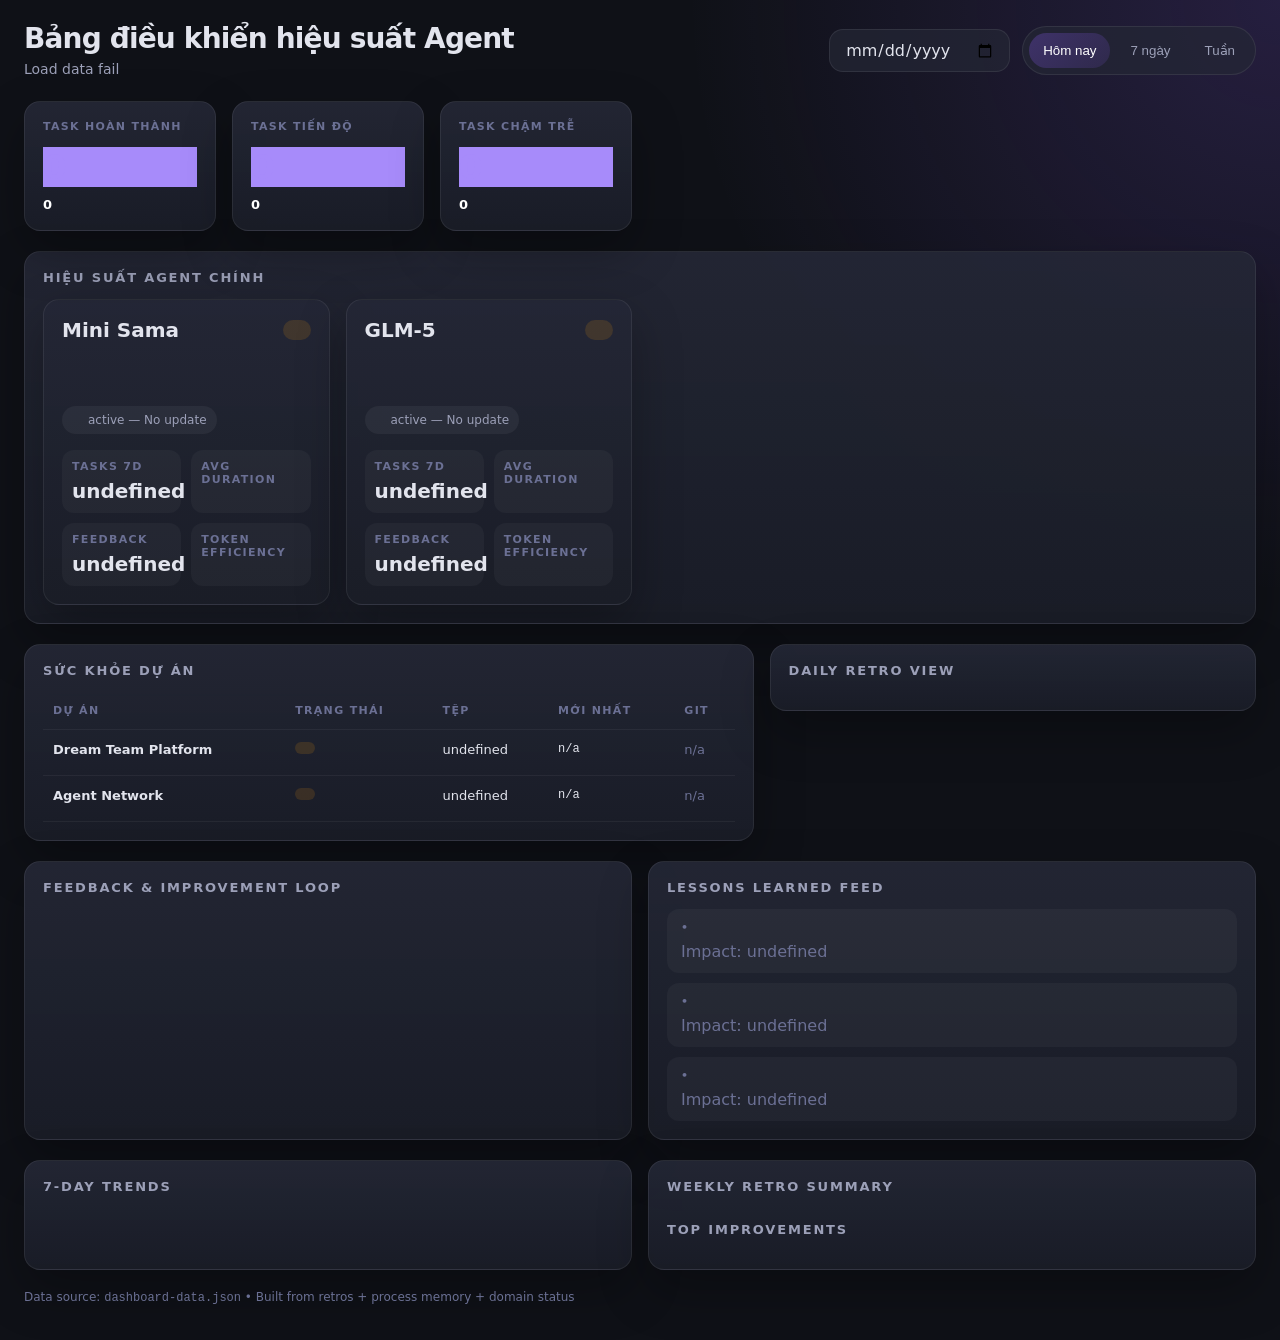
<file: public/index.html>
<!doctype html>
<html lang="vi">
<head>
  <meta charset="UTF-8" />
  <meta name="viewport" content="width=device-width, initial-scale=1.0" />
  <title>Bảng điều khiển hiệu suất Agent</title>
  <style>
    :root {
      --bg: #0f1117;
      --surface: #1a1d27;
      --surface2: #242736;
      --surface3: #2c3144;
      --border: #2e3146;
      --text: #e2e4ed;
      --text2: #9ca0b8;
      --text3: #6b7094;
      --purple: #8b5cf6;
      --purple2: #a78bfa;
      --green: #22c55e;
      --amber: #f59e0b;
      --red: #ef4444;
      --radius: 16px;
      --radius-sm: 10px;
      --shadow: 0 20px 50px rgba(0,0,0,.28);
    }
    * { box-sizing: border-box; }
    html, body { margin: 0; padding: 0; background: radial-gradient(circle at top right, rgba(139,92,246,.18), transparent 32%), var(--bg); color: var(--text); font-family: Inter, system-ui, -apple-system, sans-serif; }
    body { min-height: 100vh; }
    .app { max-width: 1440px; margin: 0 auto; padding: 24px; }
    .topbar { display: flex; gap: 16px; justify-content: space-between; align-items: center; margin-bottom: 24px; flex-wrap: wrap; }
    .title-wrap h1 { margin: 0; font-size: 28px; line-height: 1.05; letter-spacing: -.03em; }
    .title-wrap p { margin: 8px 0 0; color: var(--text2); font-size: 14px; }
    .controls { display: flex; gap: 12px; align-items: center; flex-wrap: wrap; }
    .pillset, .datebox { background: rgba(36,39,54,.7); border: 1px solid rgba(255,255,255,.08); border-radius: 999px; padding: 6px; display: flex; gap: 6px; }
    .datebox { padding: 10px 14px; border-radius: 14px; }
    input[type="date"] { background: transparent; color: var(--text); border: none; outline: none; font: inherit; }
    button.toggle { border: none; background: transparent; color: var(--text2); padding: 10px 14px; border-radius: 999px; cursor: pointer; transition: .2s ease; }
    button.toggle.active { background: linear-gradient(135deg, rgba(139,92,246,.28), rgba(139,92,246,.12)); color: white; }
    .grid { display: grid; gap: 16px; }
    .scoreboard { grid-template-columns: repeat(6, minmax(0, 1fr)); margin-bottom: 20px; }
    .card { background: linear-gradient(180deg, rgba(36,39,54,.92), rgba(26,29,39,.96)); border: 1px solid rgba(255,255,255,.07); border-radius: var(--radius); box-shadow: var(--shadow); overflow: hidden; }
    .card:hover { transform: translateY(-2px); transition: transform .2s ease; }
    .kpi { padding: 18px; min-height: 128px; position: relative; }
    .micro { color: var(--text3); text-transform: uppercase; letter-spacing: .12em; font-size: 11px; font-weight: 700; }
    .metric { margin-top: 14px; font-size: 34px; font-weight: 800; letter-spacing: -.03em; }
    .subtext, .delta { margin-top: 10px; color: var(--text2); font-size: 13px; }
    .delta strong { color: white; }
    .tone-green .metric, .tone-green .status-dot { color: var(--green); background: var(--green); }
    .tone-red .metric, .tone-red .status-dot { color: var(--red); background: var(--red); }
    .tone-amber .metric, .tone-amber .status-dot { color: var(--amber); background: var(--amber); }
    .tone-purple .metric, .tone-purple .status-dot { color: var(--purple2); background: var(--purple2); }
    .main-layout { grid-template-columns: 1.2fr .8fr; align-items: start; }
    .section { padding: 18px; }
    .section h2 { margin: 0 0 14px; font-size: 13px; text-transform: uppercase; letter-spacing: .14em; color: var(--text2); }
    .agent-grid { grid-template-columns: repeat(4, minmax(0, 1fr)); }
    .agent-card { padding: 18px; position: relative; min-height: 210px; }
    .agent-head { display: flex; justify-content: space-between; align-items: center; margin-bottom: 16px; gap: 10px; }
    .agent-name { font-size: 20px; font-weight: 800; }
    .agent-role { color: var(--text2); font-size: 13px; line-height: 1.45; min-height: 36px; }
    .status { display: inline-flex; align-items: center; gap: 8px; padding: 7px 10px; border-radius: 999px; background: rgba(255,255,255,.05); color: var(--text2); font-size: 12px; margin-top: 12px; }
    .status-dot { width: 8px; height: 8px; border-radius: 999px; display: inline-block; box-shadow: 0 0 0 rgba(255,255,255,.2); animation: pulse 1.8s infinite; }
    .stats-row { display: grid; grid-template-columns: repeat(2, minmax(0,1fr)); gap: 10px; margin-top: 16px; }
    .mini-stat { background: rgba(255,255,255,.035); border-radius: 12px; padding: 10px; }
    .mini-stat .v { font-size: 20px; font-weight: 800; margin-top: 6px; }
    .projects-table { width: 100%; border-collapse: collapse; }
    .projects-table th, .projects-table td { text-align: left; padding: 12px 10px; vertical-align: top; border-bottom: 1px solid rgba(255,255,255,.05); font-size: 13px; }
    .projects-table th { color: var(--text3); text-transform: uppercase; font-size: 11px; letter-spacing: .12em; }
    .badge { display: inline-flex; align-items: center; gap: 8px; padding: 6px 10px; border-radius: 999px; font-size: 12px; }
    .badge.green { background: rgba(34,197,94,.14); color: #8df0af; }
    .badge.amber { background: rgba(245,158,11,.14); color: #ffd27a; }
    .badge.red { background: rgba(239,68,68,.14); color: #ff9f9f; }
    .retro-panel { display: grid; gap: 14px; }
    .highlight { padding: 14px; border-radius: 14px; border-left: 4px solid; background: rgba(255,255,255,.035); }
    .highlight.good { border-color: var(--green); }
    .highlight.bad { border-color: var(--red); }
    .highlight.warn { border-color: var(--amber); }
    .highlight h3 { margin: 0 0 8px; font-size: 11px; text-transform: uppercase; letter-spacing: .12em; }
    .highlight p { margin: 0; color: var(--text2); font-size: 14px; line-height: 1.55; }
    .action-list, .lesson-list, .feedback-list, .summary-list { list-style: none; padding: 0; margin: 0; display: grid; gap: 10px; }
    .action-item, .lesson-item, .feedback-item, .summary-item { padding: 12px 14px; border-radius: 12px; background: rgba(255,255,255,.035); }
    .feedback-arrow { color: var(--purple2); font-weight: 700; }
    .two-col { display: grid; grid-template-columns: 1fr 1fr; gap: 16px; }
    .trend-bars { display: grid; gap: 14px; }
    .trend-row { display: grid; grid-template-columns: 120px 1fr 160px; gap: 12px; align-items: center; }
    .bar-stack { display: flex; height: 12px; border-radius: 999px; overflow: hidden; background: rgba(255,255,255,.06); }
    .bar.done { background: linear-gradient(90deg, #16a34a, #22c55e); }
    .bar.blocked { background: linear-gradient(90deg, #dc2626, #ef4444); }
    .bar.progress { background: linear-gradient(90deg, #7c3aed, #a78bfa); }
    .trend-metrics { color: var(--text2); font-size: 12px; }
    .empty { color: var(--text3); padding: 18px; border-radius: 14px; background: rgba(255,255,255,.025); }
    .footer-note { margin-top: 20px; color: var(--text3); font-size: 12px; }
    .mono { font-family: ui-monospace, SFMono-Regular, Menlo, monospace; }
    @keyframes pulse { 0% { box-shadow: 0 0 0 0 rgba(255,255,255,.35);} 70% { box-shadow: 0 0 0 10px rgba(255,255,255,0);} 100% { box-shadow: 0 0 0 0 rgba(255,255,255,0);} }
    @media (max-width: 1200px) {
      .scoreboard { grid-template-columns: repeat(3, minmax(0,1fr)); }
      .agent-grid { grid-template-columns: repeat(2, minmax(0,1fr)); }
      .main-layout, .two-col { grid-template-columns: 1fr; }
    }
    @media (max-width: 720px) {
      .app { padding: 16px; }
      .scoreboard, .agent-grid { grid-template-columns: 1fr; }
      .trend-row { grid-template-columns: 1fr; }
      .topbar { align-items: flex-start; }
    }
  </style>
</head>
<body>
  <div class="app">
    <header class="topbar">
      <div class="title-wrap">
        <h1>Bảng điều khiển hiệu suất Agent</h1>
        <p id="header-subtitle">Dream Team data layer — đang nạp…</p>
      </div>
      <div class="controls">
        <div class="datebox">
          <input id="datePicker" type="date" />
        </div>
        <div class="pillset">
          <button class="toggle active" data-view="today">Hôm nay</button>
          <button class="toggle" data-view="7d">7 ngày</button>
          <button class="toggle" data-view="week">Tuần</button>
        </div>
      </div>
    </header>

    <section id="scoreboard" class="grid scoreboard"></section>

    <section class="card section" style="margin-bottom:20px;">
      <h2>Hiệu suất agent chính</h2>
      <div id="agentsGrid" class="grid agent-grid"></div>
    </section>

    <div class="grid main-layout">
      <section class="card section">
        <h2>Sức khỏe dự án</h2>
        <div style="overflow:auto;">
          <table class="projects-table">
            <thead>
              <tr>
                <th>Dự án</th>
                <th>Trạng thái</th>
                <th>Tệp</th>
                <th>Mới nhất</th>
                <th>Git</th>
              </tr>
            </thead>
            <tbody id="projectsBody"></tbody>
          </table>
        </div>
      </section>

      <section class="card section">
        <h2>Daily Retro View</h2>
        <div id="retroView" class="retro-panel"></div>
      </section>
    </div>

    <div class="grid two-col" style="margin-top:20px;">
      <section class="card section">
        <h2>Feedback & improvement loop</h2>
        <ul id="feedbackList" class="feedback-list"></ul>
      </section>
      <section class="card section">
        <h2>Lessons learned feed</h2>
        <ul id="lessonList" class="lesson-list"></ul>
      </section>
    </div>

    <div class="grid two-col" style="margin-top:20px;">
      <section class="card section">
        <h2>7-day trends</h2>
        <div id="trendsView" class="trend-bars"></div>
      </section>
      <section class="card section">
        <h2>Weekly retro summary</h2>
        <ul id="weeklySummary" class="summary-list"></ul>
        <div style="height:14px"></div>
        <h2 style="margin-top:0">Top improvements</h2>
        <ul id="weeklyImprovements" class="action-list"></ul>
      </section>
    </div>

    <p class="footer-note">Data source: <span class="mono">dashboard-data.json</span> • Built from retros + process memory + domain status</p>
  </div>

  <script>
    let DASHBOARD_DATA = null;
    let currentDate = null;
    let currentView = 'today';

    const el = (id) => document.getElementById(id);
    const toneClass = (tone) => `tone-${tone || 'purple'}`;
    const badgeClass = (health) => health === 'green' ? 'green' : health === 'red' ? 'red' : 'amber';
    const escapeHtml = (s='') => s.replace(/[&<>"']/g, c => ({'&':'&amp;','<':'&lt;','>':'&gt;','"':'&quot;',"'":'&#39;'}[c]));

    function setHeader() {
      const meta = DASHBOARD_DATA.meta;
      el('header-subtitle').textContent = `Nguồn: retro ${meta.availableDates[0]} → ${meta.availableDates[meta.availableDates.length - 1]} • generated ${meta.generatedAt}`;
    }

    function renderScoreboard() {
      el('scoreboard').innerHTML = DASHBOARD_DATA.scoreboard.map(item => `
        <article class="card kpi ${toneClass(item.tone)}">
          <div class="micro">${escapeHtml(item.label)}</div>
          <div class="metric">${escapeHtml(String(item.value))}</div>
          <div class="delta"><strong>${item.delta > 0 ? '+' : ''}${item.delta || 0}</strong> ${escapeHtml(item.subtext || '')}</div>
        </article>
      `).join('');
    }

    function renderAgents() {
      el('agentsGrid').innerHTML = DASHBOARD_DATA.agents.map(agent => `
        <article class="card agent-card">
          <div class="agent-head">
            <div>
              <div class="micro">${escapeHtml(agent.id)}</div>
              <div class="agent-name">${escapeHtml(agent.name)}</div>
            </div>
            <div class="badge ${badgeClass(agent.health)}"><span class="status-dot"></span>${escapeHtml(agent.health)}</div>
          </div>
          <div class="agent-role">${escapeHtml(agent.role || agent.description || '')}</div>
          <div class="status"><span class="status-dot"></span>${escapeHtml(agent.status)} — ${escapeHtml(agent.current || 'No update')}</div>
          <div class="stats-row">
            <div class="mini-stat"><div class="micro">Tasks 7d</div><div class="v">${escapeHtml(String(agent.tasks7d))}</div></div>
            <div class="mini-stat"><div class="micro">Avg duration</div><div class="v">${escapeHtml(agent.avgDuration)}</div></div>
            <div class="mini-stat"><div class="micro">Feedback</div><div class="v">${escapeHtml(String(agent.feedbackCount))}</div></div>
            <div class="mini-stat"><div class="micro">Token efficiency</div><div class="v">${escapeHtml(agent.tokenEfficiency)}</div></div>
          </div>
        </article>
      `).join('');
    }

    function renderProjects() {
      el('projectsBody').innerHTML = DASHBOARD_DATA.projects.map(p => `
        <tr>
          <td><strong>${escapeHtml(p.name)}</strong><div style="color:var(--text3); margin-top:6px;">${escapeHtml(p.summary || '')}</div></td>
          <td><span class="badge ${badgeClass(p.health)}">${escapeHtml(p.activity)}</span></td>
          <td>${escapeHtml(String(p.files))}</td>
          <td class="mono" style="font-size:12px;">${escapeHtml(p.newest || 'n/a')}</td>
          <td>${(p.git && p.git.length) ? p.git.map(g => `<div class="mono" style="font-size:12px; margin-bottom:4px;">${escapeHtml(g)}</div>`).join('') : '<span style="color:var(--text3)">n/a</span>'}</td>
        </tr>
      `).join('');
    }

    function renderRetro(date) {
      const retro = DASHBOARD_DATA.retrosByDate[date];
      if (!retro) {
        el('retroView').innerHTML = '<div class="empty">Không có retro cho ngày này.</div>';
        return;
      }
      const highlights = (retro.highlights || []).map(h => `
        <div class="highlight ${escapeHtml(h.tone)}">
          <h3>${escapeHtml(h.label)}</h3>
          <p>${escapeHtml(h.text)}</p>
        </div>
      `).join('');
      const actions = (retro.actionItems || []).map(a => `
        <li class="action-item">
          <div><strong>${escapeHtml(a.text || '')}</strong></div>
          <div style="color:var(--text2); font-size:12px; margin-top:6px;">Owner: ${escapeHtml(a.owner || 'n/a')} • Due: ${escapeHtml(a.due || 'n/a')} • Status: ${escapeHtml(a.status || (a.done ? 'done' : 'open'))}</div>
        </li>
      `).join('') || '<div class="empty">Không có action item.</div>';
      el('retroView').innerHTML = `
        <div>
          <div class="micro">${escapeHtml(retro.date)}</div>
          <div style="font-size:22px; font-weight:800; margin-top:8px;">${escapeHtml(retro.title || retro.date)}</div>
        </div>
        ${highlights}
        <div>
          <h2 style="margin-bottom:10px;">Action items</h2>
          <ul class="action-list">${actions}</ul>
        </div>
      `;
    }

    function renderFeedback(date) {
      const retro = DASHBOARD_DATA.retrosByDate[date];
      const items = retro?.feedback || [];
      el('feedbackList').innerHTML = items.length ? items.map(f => `
        <li class="feedback-item">
          <div class="micro">${escapeHtml(f.type || 'feedback')} • ${escapeHtml(f.status || 'observed')}</div>
          <div style="margin-top:8px;"><strong>${escapeHtml(f.from)}</strong> <span class="feedback-arrow">→</span> <strong>${escapeHtml(f.to)}</strong></div>
          <div style="color:var(--text2); margin-top:8px; line-height:1.5;">${escapeHtml(f.text || '')}</div>
        </li>
      `).join('') : '<div class="empty">Chưa có feedback loop cho ngày này.</div>';
    }

    function renderLessons() {
      el('lessonList').innerHTML = DASHBOARD_DATA.lessons.map(l => `
        <li class="lesson-item">
          <div class="micro">${escapeHtml(l.tag)} • ${escapeHtml(l.status)}</div>
          <div style="margin-top:8px; line-height:1.55;">${escapeHtml(l.text)}</div>
          <div style="color:var(--text3); margin-top:8px;">Impact: ${escapeHtml(String(l.impact))}</div>
        </li>
      `).join('');
    }

    function renderTrends() {
      const trends = DASHBOARD_DATA.trends || [];
      const max = Math.max(1, ...trends.map(t => t.done + t.blocked + t.inProgress));
      el('trendsView').innerHTML = trends.map(t => {
        const total = t.done + t.blocked + t.inProgress;
        return `
          <div class="trend-row">
            <div><div class="micro">${escapeHtml(t.date)}</div><div style="margin-top:6px; font-weight:700;">${total} task signal</div></div>
            <div class="bar-stack">
              <div class="bar done" style="width:${(t.done/max)*100}%"></div>
              <div class="bar blocked" style="width:${(t.blocked/max)*100}%"></div>
              <div class="bar progress" style="width:${(t.inProgress/max)*100}%"></div>
            </div>
            <div class="trend-metrics">Q ${escapeHtml(String(t.qualityScore))}% • Block ${escapeHtml(String(t.blockerRate))}% • Open ${escapeHtml(String(t.actionOpen))}</div>
          </div>
        `;
      }).join('');
    }

    function renderWeekly() {
      const weekly = DASHBOARD_DATA.weekly || { summary: [], improvements: [] };
      el('weeklySummary').innerHTML = (weekly.summary || []).map(s => `<li class="summary-item">${escapeHtml(s)}</li>`).join('');
      el('weeklyImprovements').innerHTML = (weekly.improvements || []).map(a => `<li class="action-item"><strong>${escapeHtml(a.text || '')}</strong><div style="color:var(--text2); font-size:12px; margin-top:6px;">${escapeHtml(a.owner || '')}</div></li>`).join('');
    }

    function applyDate(date) {
      currentDate = date;
      el('datePicker').value = date;
      renderRetro(date);
      renderFeedback(date);
    }

    function bind() {
      el('datePicker').addEventListener('change', (e) => applyDate(e.target.value));
      document.querySelectorAll('.toggle').forEach(btn => {
        btn.addEventListener('click', () => {
          document.querySelectorAll('.toggle').forEach(b => b.classList.remove('active'));
          btn.classList.add('active');
          currentView = btn.dataset.view;
          if (currentView === 'today') applyDate(DASHBOARD_DATA.meta.latestDate);
          else if (currentView === '7d') applyDate(DASHBOARD_DATA.meta.availableDates[DASHBOARD_DATA.meta.availableDates.length - 1]);
          else applyDate(DASHBOARD_DATA.meta.availableDates[0]);
        });
      });
    }

    function init() {
      setHeader();
      renderScoreboard();
      renderAgents();
      renderProjects();
      renderLessons();
      renderTrends();
      renderWeekly();
      applyDate(DASHBOARD_DATA.meta.latestDate);
      bind();
    }

    fetch('./data/dashboard-data.json?t=' + Date.now(), { cache: 'no-store' })
      .then(r => r.json())
      .then(data => { DASHBOARD_DATA = data; init(); })
      .catch(err => {
        el('header-subtitle').textContent = 'Load data fail';
        console.error('dashboard load fail', err);
      });
  </script>
</body>
</html>
</file>
